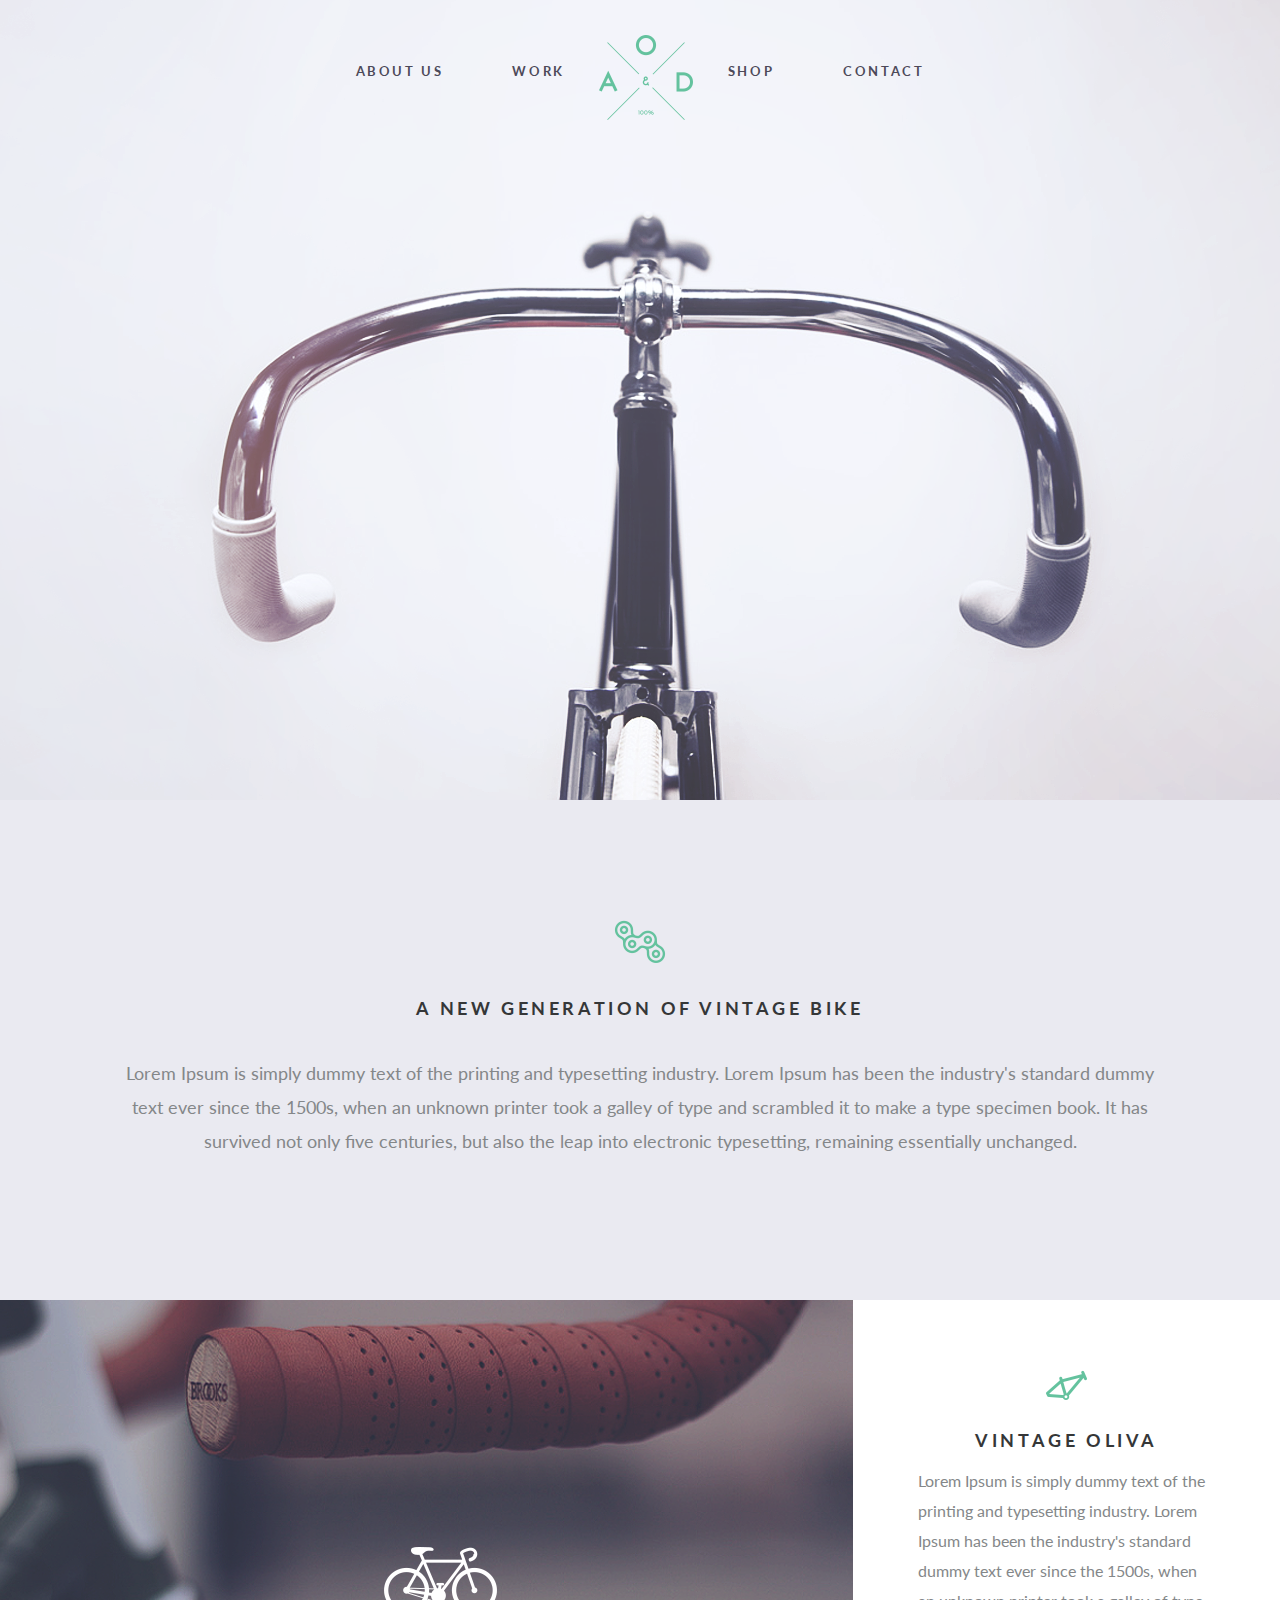
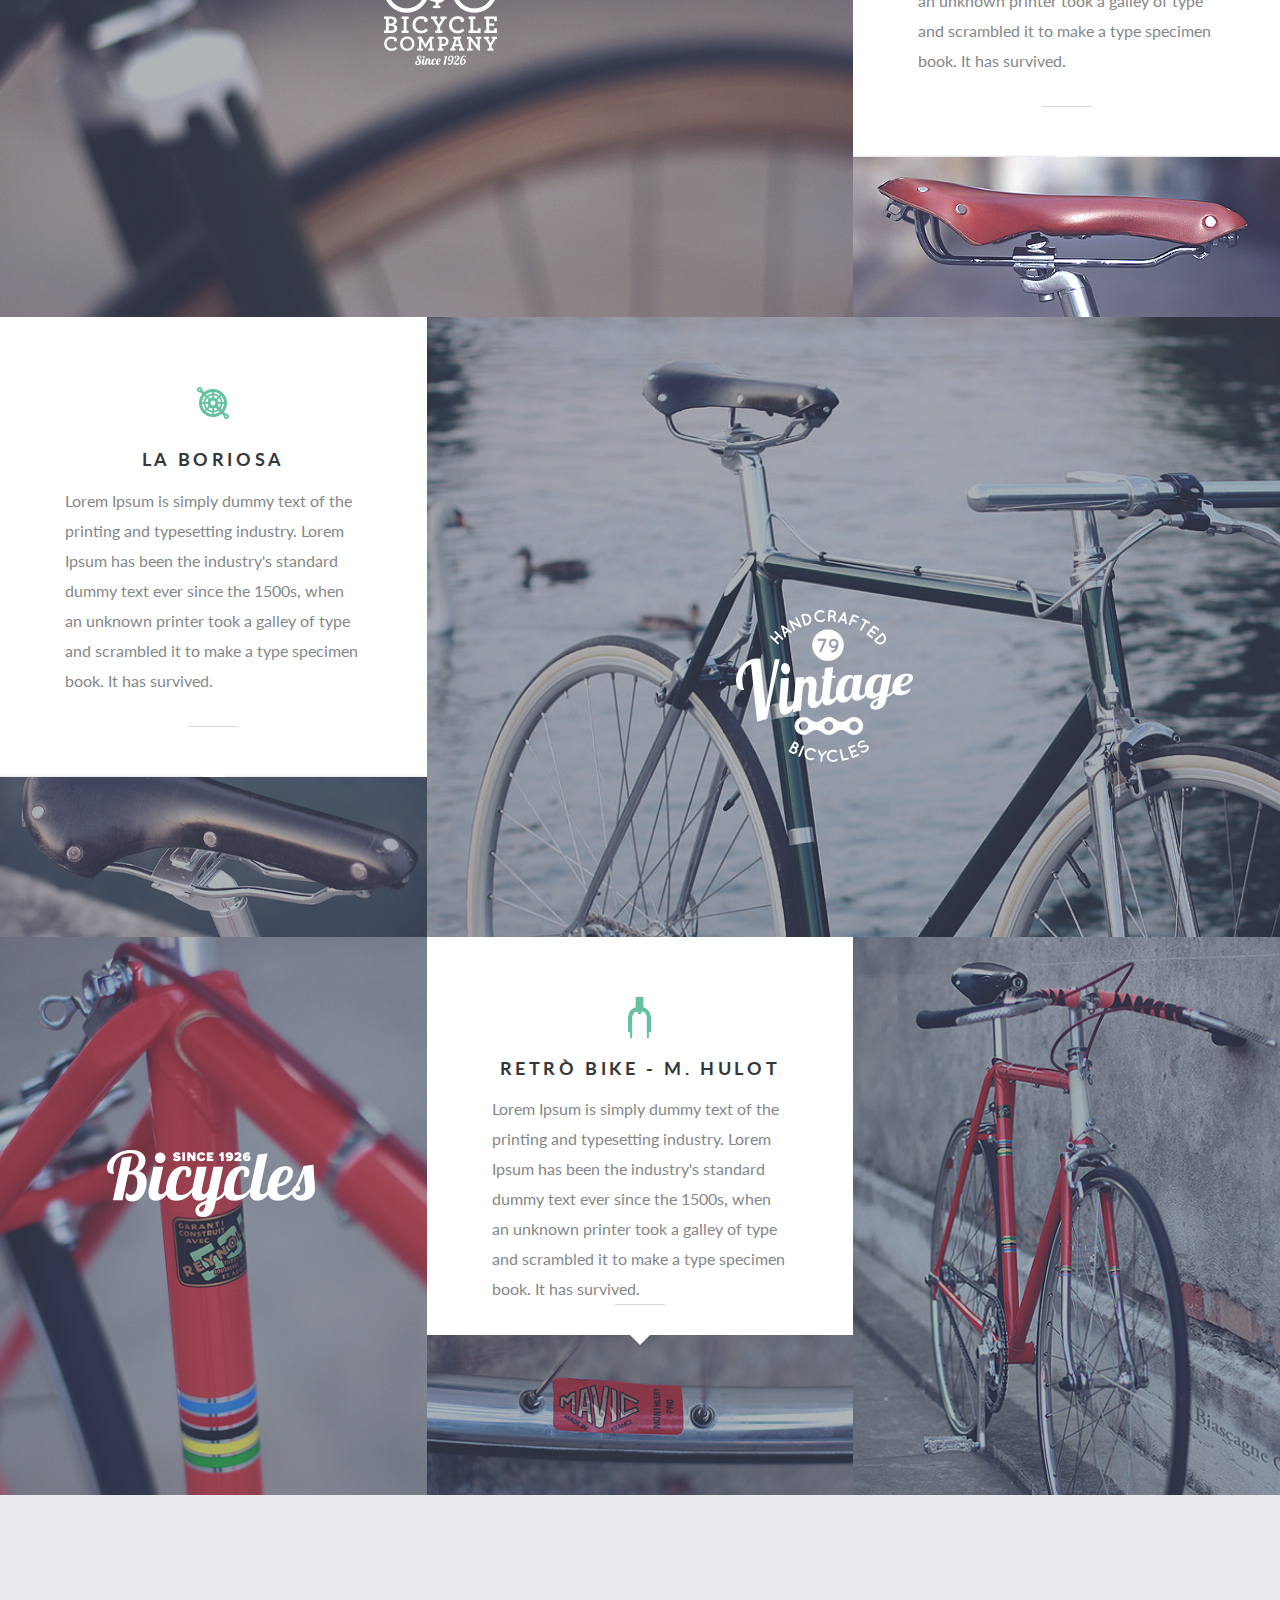
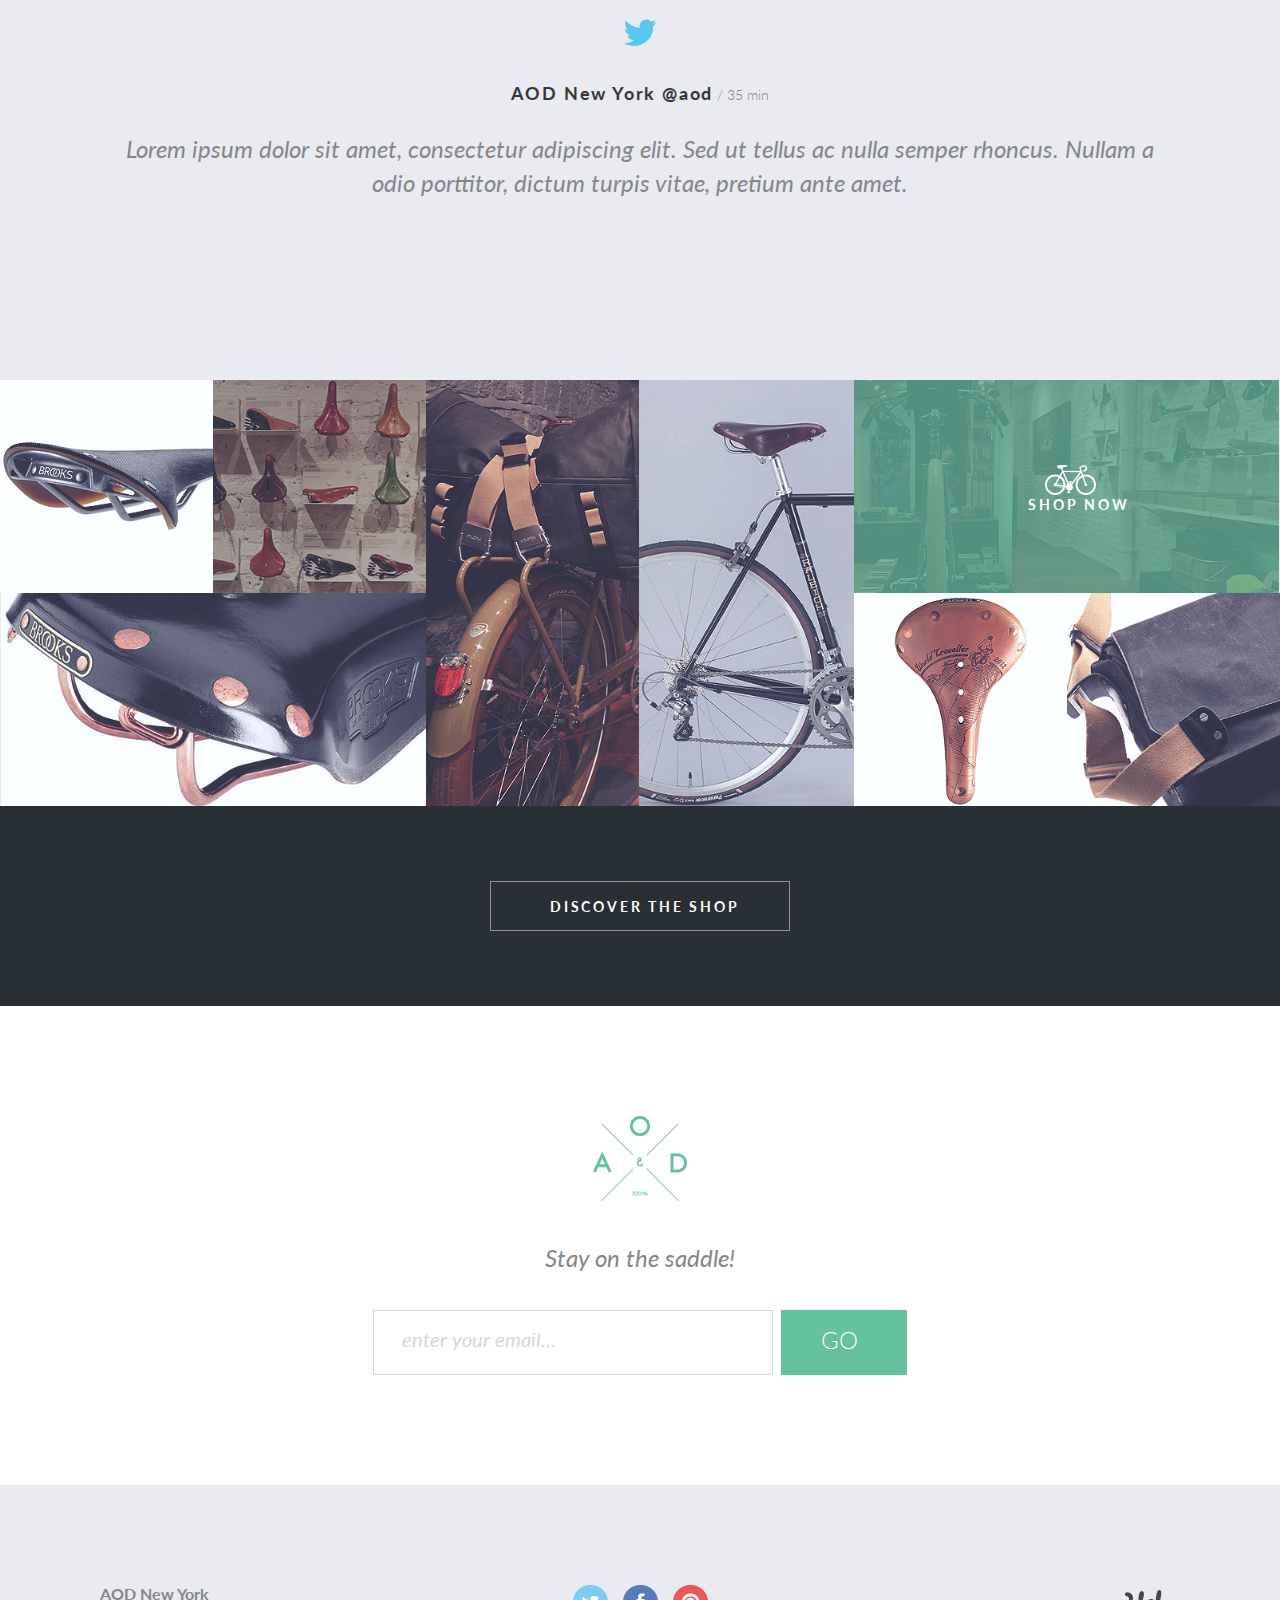
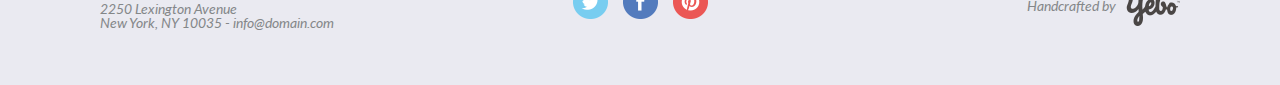
<file: web/index.html>
<!DOCTYPE html>
<html lang="en">
<head>
	<title>Web</title>
	<link href="css/style.css" rel="stylesheet">
	<meta content="text/html;charset=UTF-8" http-equiv="Content-Type">
	<meta content="width=device-width" name="viewport">

</head>
<body>
	<div class="wrapper">
		<header class="header">
			<div class="header__row">
				<div class="header__text"><a href="#">ABOUT US</a></div>
				<div class="header__text"><a href="#">WORK</a></div>
				<div class="header__logo">
					<img alt="" src="img/logo/header_logo.png">
				</div>
				<div class="header__text"><a href="#">SHOP</a></div>
				<div class="header__text"><a href="#">CONTACT</a></div>
			</div>
		</header>
		<div class="content">
			<div class="chain">
				<div class="chain__icon">
					<img alt="" src="img/icons/chain_icon.png">
				</div>
				<div class="chain__title">A NEW GENERATION OF VINTAGE BIKE</div>
				<div class="chain__text">Lorem Ipsum is simply dummy text of the printing and typesetting industry.
					Lorem Ipsum has been the industry's standard dummy text ever since the 1500s, when an unknown
					printer took a galley of type and scrambled it to make a type specimen book. It has survived not
					only five centuries, but also the leap into electronic typesetting, remaining essentially unchanged.
				</div>
			</div>
			<div class="frame">
				<div class="frame__row">
					<div class="frame__image">
						<img alt="" src="img/bike_1%20(1).png">
					
					</div>
					<div class="frame__bicycle-icon">
						<img alt="" src="img/logo/logo_bicycle.png">
					</div>
					
					<div class="frame__column right-column">
						<div class="right-column__body">
							<div class="right-column__logo">
								<img alt="" src="img/icons/frame_icon.png">
							</div>
							<div class="right-column__title">VINTAGE OLIVA</div>
							<div class="right-column__text ">Lorem Ipsum is simply dummy text of the printing and
								typesetting
								industry. Lorem Ipsum has been the industry's standard dummy text ever since the 1500s,
								when
								an unknown printer took a galley of type and scrambled it to make a type specimen book.
								It
								has survived.
							</div>
							<div class="right-column__line"></div>
						</div>
						<div class="right-column__image">
							<img alt="" src="img/bike_2.png">
						</div>
					</div>
				</div>
			</div>
			<div class="star frame">
				<div class="star__row frame__row">
					<div class="star__image frame__image">
						<img alt="" src="img/bike_3.png">
					</div>
					<div class="star__bicycle-icon ">
						<img alt="" src="img/logo/vintage_logo.png">
					</div>
					<div class="star__column frame__column left-column right-column">
						<div class="left-column__body right-column__body">
							<div class="left-column__logo right-column__logo">
								<img alt="" src="img/icons/bike_star_icon.png">
							</div>
							<div class="right-column__title">LA BORIOSA</div>
							<div class="right-column__text">Lorem Ipsum is simply dummy text of the printing and
								typesetting
								industry. Lorem Ipsum has been the industry's standard dummy text ever since the 1500s,
								when
								an unknown printer took a galley of type and scrambled it to make a type specimen book.
								It
								has survived.
							</div>
							<div class="right-column__line"></div>
						</div>
						<div class="right-column__image">
							<img alt="" src="img/bike_4.png">
						</div>
					</div>
				</div>
			</div>
			<div class="fork">
				<div class="fork__row">
					<div class="fork__label">
						<div class="fork__image">
							<img alt="" src="img/bike_5.png">
						</div>
						<div class="fork__logo">
							<img alt="" src="img/logo/bicycles_logo.png">
						</div>
					</div>
					<div class="fork__retro">
						<div class="retro__row">
							<div class="retro__body">
								<div class="retro__icon">
									<img alt="" src="img/icons/forch_icon.png">
								</div>
								<div class="retro__title right-column__title">retrò Bike - M. Hulot</div>
								<div class="retro__text right-column__text">Lorem Ipsum is simply dummy text of the
									printing and
									typesetting
									industry. Lorem Ipsum has been the industry's standard dummy text ever since the
									1500s,
									when
									an unknown printer took a galley of type and scrambled it to make a type specimen
									book.
									It
									has survived.
								</div>
							</div>
							<div class="retro__image">
								<img alt="" src="img/bike_6.png">
							</div>
						</div>
					</div>
					<div class="fork__right-image">
						<img alt="" src="img/bike_7.png">
					</div>
				</div>
			
			</div>
			<div class="social-selector">
				<div class="social-selector__twitter">
					<img alt="" src="img/icons/twitter_icon.png">
				</div>
				<div class="social-selector__title">
					<span class="title_bold">AOD New York @aod</span>
					<span class="title_light">/ 35 min</span>
				</div>
				<div class="social-selector__text">Lorem ipsum dolor sit amet, consectetur adipiscing elit. Sed ut
					tellus ac nulla semper rhoncus. Nullam a odio porttitor, dictum turpis vitae, pretium ante amet.
				</div>
			</div>
			<div class="gallery">
				<div class="gallery__row">
					<div class="first-four">
						<div class="first-four__row">
							<div class="first-four__three-pictures">
								<div class="square-pictures">
									<div class="square-pictures__row">
										<img src="img/footer_bike_1.png" alt="">
										<img src="img/footer_bike_3.png" alt="">
									</div>
								</div>
								<div class="bottom-picture">
									<img src="img/footer_bike_2.png" alt="">
								</div>
							</div>
							<div class="first-four__one-large">
								<img src="img/footer_bike_4.png" alt="">
							</div>
						</div>
					</div>
					<div class="first-four ">
						<div class="first-four__row second-four__row">
							<div class="first-four__three-pictures second-four__three-pictures">
								<div class="square-pictures">
									<div class="square-pictures__row">
										<img src="img/footer_bike_6.png" alt="">
										<img src="img/footer_bike_7.png" alt="">
									</div>
								</div>
								<div class="bottom-picture market-image">
									<img src="img/footer_bike_market_image.png" alt="">
									<a href="#">
										<div class="bg-market-image"></div>
									</a>
									<div class="logo-market">
										<img src="img/logo/logo_bike_market.png" alt="">
									</div>
									<div class="text-shop">SHOP NOW</div>
								</div>
								
							</div>
							<div class="first-four__one-large">
								<img src="img/footer_bike_5.png" alt="">
							</div>
						</div>
					</div>
					
				</div>
			</div>
			<div class="discover">
				<a href="#" class="discover__button">
					<div class="discover__text">DISCOVER THE SHOP</div>
				</a>
			</div>
			<div class="email">
				<div class="email__logo">
					<img src="img/logo/header_logo.png" alt="">
				</div>
				<div class="email__text">Stay on the saddle!</div>
				<div class="email__row">
					<input placeholder="enter your email..." type="text" class="email__input"></input>
					<a href="#" class="email__button">
						<span class="button__text">GO</span>
					</a>
				</div>
			</div>
		</div>
	</div>
	<footer class="footer">
		<div class="footer__container">
			<div class="footer__row">
				<div class="footer__address">
					<div class="footer__address_bold">AOD New York</div>
					<div class="footer__address_italic">2250 Lexington Avenue <br> New York, NY 10035 - info@domain.com
					</div>
				</div>
				<div class="footer__media media">
					<div class="media__row">
						<div class="media__twitter ">
							<img alt="" src="img/icons/twitter_icon_2.png">
						</div>
						<div class="media__facebook ">
							<img alt="" src="img/icons/facebook_logo.png">
						</div>
						<div class="media__pinterest ">
							<img alt="" src="img/icons/pinterest_icon.png">
						</div>
					</div>
				</div>
				<div class="footer__copyright copyright">
					<div class="copyright__row">
						<div class="copyright__text">Handcrafted by</div>
						<div class="copyright__signature">
							<img alt="" src="img/icons/y_e_b_o_logo.png">
						</div>
					</div>
				</div>
			</div>
		</div>
	</footer>
</body>
</html>
</file>
<file: web/css/style.css>
@import url("https://fonts.googleapis.com/css2?family=Lato:ital,wght@0,300;0,400;0,700;1,400;1,700&display=swap");
* {
  padding: 0;
  margin: 0;
  border: 0;
}

*, *:before, *:after {
  -webkit-box-sizing: border-box;
  box-sizing: border-box;
}

:focus, :active {
  outline: none;
}

a:focus, a:active {
  outline: none;
}

nav, footer, header, aside {
  display: block;
}

html, body {
  height: 100%;
  width: 100%;
  font-size: 100%;
  line-height: 1;
  font-size: 14px;
  -ms-text-size-adjust: 100%;
  -moz-text-size-adjust: 100%;
  -webkit-text-size-adjust: 100%;
}

input, button, textarea {
  font-family: inherit;
}

input::-ms-clear {
  display: none;
}

button {
  cursor: pointer;
}

button::-moz-focus-inner {
  padding: 0;
  border: 0;
}

a, a:visited {
  text-decoration: none;
}

a:hover {
  text-decoration: none;
}

ul li {
  list-style: none;
}

img {
  vertical-align: top;
}

h1, h2, h3, h4, h5, h6 {
  font-size: inherit;
  font-weight: 400;
}

/*--------------------------------------*/
body {
  font-family: Lato, sans-serif;
  background: #eaeaf1;
}

.wrapper {
  display: -webkit-box;
  display: -ms-flexbox;
  display: flex;
  -webkit-box-orient: vertical;
  -webkit-box-direction: normal;
      -ms-flex-direction: column;
          flex-direction: column;
  -webkit-box-flex: 1;
      -ms-flex: 1 1 auto;
          flex: 1 1 auto;
}

.header {
  background: url("../img/header_bg.png") 50% no-repeat;
  height: 800px;
}
.header__row {
  display: -webkit-box;
  display: -ms-flexbox;
  display: flex;
  -webkit-box-pack: center;
      -ms-flex-pack: center;
          justify-content: center;
  padding: 64px 0 0;
}
.header__text {
  margin: 0 34.5px;
  font-size: 13px;
  line-height: 1.2;
  font-weight: 700;
  letter-spacing: 0.2em;
  color: #4d4959;
}
.header__text a {
  color: #4d4959;
}
.header__logo {
  margin: -29px 0 0;
}

.chain {
  max-width: 1080px;
  margin: 0 auto;
  display: -webkit-box;
  display: -ms-flexbox;
  display: flex;
  -webkit-box-orient: vertical;
  -webkit-box-direction: normal;
      -ms-flex-direction: column;
          flex-direction: column;
  -webkit-box-pack: center;
      -ms-flex-pack: center;
          justify-content: center;
}
.chain__icon {
  margin: 120px auto 35px;
}
.chain__title {
  margin: 0 auto 36px;
  font-size: 18px;
  line-height: 1.2;
  font-weight: 700;
  letter-spacing: 0.2em;
  color: #353738;
}
.chain__text {
  margin: 0 15px 142px;
  font-size: 18px;
  line-height: 34px;
  text-align: center;
  color: #848789;
}

.frame {
  max-width: 1600px;
  margin: 0 auto;
}
.frame__row {
  display: -webkit-box;
  display: -ms-flexbox;
  display: flex;
  position: relative;
}
.frame__image {
  -webkit-box-flex: 0;
      -ms-flex: 0 0 66.666%;
          flex: 0 0 66.666%;
  position: relative;
}
.frame__image img {
  width: 100%;
  height: 100%;
  -o-object-fit: cover;
     object-fit: cover;
  position: absolute;
  top: 0;
  left: 0;
}
.frame__bicycle-icon {
  position: absolute;
  top: 40%;
  left: 30%;
}

@media (max-width: 1060px) {
  .frame__row {
    -webkit-box-orient: vertical;
    -webkit-box-direction: normal;
        -ms-flex-direction: column;
            flex-direction: column;
  }
  .frame__image img {
    position: static;
  }
  .frame__bicycle-icon {
    top: 20%;
    left: 44%;
  }

  .star__row {
    -ms-flex-wrap: wrap;
        flex-wrap: wrap;
  }
  .star__image {
    -webkit-box-flex: 1;
        -ms-flex: 1 1 auto;
            flex: 1 1 auto;
  }

  .right-column__image img {
    width: 1060px;
  }
}
.right-column {
  display: -webkit-box;
  display: -ms-flexbox;
  display: flex;
  -webkit-box-orient: vertical;
  -webkit-box-direction: normal;
      -ms-flex-direction: column;
          flex-direction: column;
  -webkit-box-align: center;
      -ms-flex-align: center;
          align-items: center;
}
.right-column__body {
  -webkit-box-flex: 1;
      -ms-flex: 1 0 auto;
          flex: 1 0 auto;
  background: url("../img/bg_230.png") 50% 50%/cover no-repeat;
  position: relative;
  display: -webkit-box;
  display: -ms-flexbox;
  display: flex;
  -webkit-box-orient: vertical;
  -webkit-box-direction: normal;
      -ms-flex-direction: column;
          flex-direction: column;
  margin: 0 0 -10px 0;
  -webkit-box-align: center;
      -ms-flex-align: center;
          align-items: center;
}
.right-column__logo {
  margin: 70px 0 30px;
}
.right-column__title {
  font-size: 18px;
  line-height: 1.2;
  font-weight: 700;
  letter-spacing: 0.2em;
  color: #353738;
  margin: 0 0 15px 0;
}
.right-column__text {
  font-size: 16px;
  line-height: 30px;
  color: #848789;
  margin: 0 65px 30px;
}
.right-column__line {
  width: 50px;
  height: 1px;
  background-color: rgba(53, 55, 56, 0.2);
  margin: 0 0 60px 0;
}
.right-column__image {
  position: relative;
}
.right-column__image img {
  max-width: 100%;
}

.star__row {
  -webkit-box-orient: horizontal;
  -webkit-box-direction: reverse;
      -ms-flex-direction: row-reverse;
          flex-direction: row-reverse;
}

.star__image {
  position: relative;
}

.star__bicycle-icon {
  position: absolute;
  top: 50%;
  left: 60%;
  width: 113px;
  height: 118px;
  display: -webkit-box;
  display: -ms-flexbox;
  display: flex;
  -webkit-box-pack: center;
      -ms-flex-pack: center;
          justify-content: center;
  -webkit-box-align: center;
      -ms-flex-align: center;
          align-items: center;
}

@media (max-width: 1060px) {
  .star__bicycle-icon {
    top: 20%;
    left: 43%;
  }
}
.fork {
  max-width: 1600px;
  margin: 0 auto;
}
.fork__row {
  display: -webkit-box;
  display: -ms-flexbox;
  display: flex;
}
.fork__label {
  -webkit-box-flex: 0;
      -ms-flex: 0 0 33.333%;
          flex: 0 0 33.333%;
  position: relative;
}
.fork__image {
  max-width: 100%;
}
.fork__image img {
  width: 100%;
  height: 100%;
  -o-object-fit: cover;
     object-fit: cover;
  position: absolute;
  top: 0;
  left: 0;
}
.fork__logo {
  position: absolute;
  top: 0;
  left: 0;
  margin: 50% 25% 0 25%;
}
.fork__retro {
  -webkit-box-flex: 0;
      -ms-flex: 0 0 33.333%;
          flex: 0 0 33.333%;
  max-width: 100%;
}
.fork__right-image {
  -webkit-box-flex: 0;
      -ms-flex: 0 0 33.333%;
          flex: 0 0 33.333%;
  position: relative;
  max-width: 100%;
}
.fork__right-image img {
  width: 100%;
  height: 100%;
  -o-object-fit: cover;
     object-fit: cover;
  position: absolute;
  top: 0;
  left: 0;
}

.retro__row {
  display: -webkit-box;
  display: -ms-flexbox;
  display: flex;
  -webkit-box-orient: vertical;
  -webkit-box-direction: normal;
      -ms-flex-direction: column;
          flex-direction: column;
  height: 100%;
}
.retro__body {
  display: -webkit-box;
  display: -ms-flexbox;
  display: flex;
  -webkit-box-orient: vertical;
  -webkit-box-direction: normal;
      -ms-flex-direction: column;
          flex-direction: column;
  -webkit-box-align: center;
      -ms-flex-align: center;
          align-items: center;
  height: 100%;
  position: relative;
  background: #fff;
}
.retro__body:after {
  content: "";
  position: absolute;
  bottom: -10px;
  left: 50%;
  margin: 0 0 0 -10px;
  width: 0;
  height: 0;
  border-left: 10px solid transparent;
  border-right: 10px solid transparent;
  border-top: 10px solid #fff;
}
.retro__icon {
  margin: 60px 0 20px 0;
}
.retro__title {
  text-transform: uppercase;
}
.retro__text {
  -webkit-box-flex: 1;
      -ms-flex: 1 0 auto;
          flex: 1 0 auto;
}
.retro__text:after {
  content: "";
  display: block;
  width: 50px;
  height: 1px;
  background-color: rgba(53, 55, 56, 0.2);
  margin: 0 auto;
}
.retro__image img {
  max-width: 100%;
}

@media (max-width: 1060px) {
  .fork__row {
    -webkit-box-orient: vertical;
    -webkit-box-direction: normal;
        -ms-flex-direction: column;
            flex-direction: column;
  }

  .fork__image {
    height: 534px;
  }

  .fork__right-image {
    height: 600px;
    -webkit-box-flex: 0;
        -ms-flex: none;
            flex: none;
  }

  .fork__right-image img {
    -o-object-fit: fill;
       object-fit: fill;
  }

  .retro__image img {
    width: 100%;
  }

  .fork__logo {
    margin: 30% 38% 0;
  }
}
.social-selector {
  display: -webkit-box;
  display: -ms-flexbox;
  display: flex;
  -webkit-box-orient: vertical;
  -webkit-box-direction: normal;
      -ms-flex-direction: column;
          flex-direction: column;
  -webkit-box-align: center;
      -ms-flex-align: center;
          align-items: center;
}
.social-selector__twitter {
  margin: 124px 0 37px;
}
.social-selector__title {
  margin: 0 0 27px 0;
}
.social-selector__text {
  max-width: 1040px;
  text-align: center;
  font-size: 24px;
  line-height: 34px;
  font-weight: 400;
  font-style: italic;
  color: #848789;
  margin: 0 0 180px 0;
}

.title_bold {
  font-size: 18px;
  line-height: 1.2;
  font-weight: 700;
  letter-spacing: 0.1em;
  color: #353738;
}
.title_light {
  font-weight: 300;
  color: #848789;
}

.gallery {
  max-width: 1600px;
  margin: 0 auto;
}
.gallery__row {
  display: -webkit-box;
  display: -ms-flexbox;
  display: flex;
}

@media (max-width: 1060px) {
  .gallery__row {
    -webkit-box-orient: vertical;
    -webkit-box-direction: normal;
        -ms-flex-direction: column;
            flex-direction: column;
  }

  .one-large img {
    width: 100%;
  }

  .bottom-picture img {
    width: 100%;
  }
}
.first-four img {
  max-width: 100%;
}
.first-four__row {
  display: -webkit-box;
  display: -ms-flexbox;
  display: flex;
}
.first-four__three-pictures {
  -webkit-box-flex: 1;
      -ms-flex: 1 1 auto;
          flex: 1 1 auto;
}
.first-four__one-large img {
  height: 100%;
}

.square-pictures img {
  width: 50%;
}
.square-pictures__row {
  display: -webkit-box;
  display: -ms-flexbox;
  display: flex;
}

.bottom-picture {
  margin: 0 0 0 1px;
}

.bottom-picture img {
  max-width: 100%;
}

.second-four__row {
  -webkit-box-orient: horizontal;
  -webkit-box-direction: reverse;
      -ms-flex-direction: row-reverse;
          flex-direction: row-reverse;
}

.second-four__three-pictures {
  display: -webkit-box;
  display: -ms-flexbox;
  display: flex;
  -webkit-box-orient: vertical;
  -webkit-box-direction: reverse;
      -ms-flex-direction: column-reverse;
          flex-direction: column-reverse;
}

.market-image {
  position: relative;
  margin: 0 1px 0 0;
}

.bg-market-image {
  position: absolute;
  top: 0;
  left: 0;
  width: 100%;
  height: 100%;
  background: #5ba68d;
  opacity: 0.8;
}

.logo-market {
  position: absolute;
  top: 40%;
  left: 45%;
}

.text-shop {
  position: absolute;
  top: 55%;
  left: 41%;
  font-size: 14px;
  line-height: 1.2;
  font-weight: 700;
  text-transform: uppercase;
  letter-spacing: 0.2em;
  color: #ffffff;
}

.discover {
  height: 200px;
  background: #282f35;
  display: -webkit-box;
  display: -ms-flexbox;
  display: flex;
  -webkit-box-pack: center;
      -ms-flex-pack: center;
          justify-content: center;
  -webkit-box-align: center;
      -ms-flex-align: center;
          align-items: center;
}
.discover__button {
  width: 300px;
  height: 50px;
  border: 1px solid rgba(255, 255, 255, 0.49);
}
.discover__text {
  margin: 17px 0 0 59px;
  line-height: 1.2;
  font-weight: 700;
  letter-spacing: 0.2em;
  color: #ffffff;
}

.email {
  background: #fff;
  display: -webkit-box;
  display: -ms-flexbox;
  display: flex;
  -webkit-box-orient: vertical;
  -webkit-box-direction: normal;
      -ms-flex-direction: column;
          flex-direction: column;
  -webkit-box-align: center;
      -ms-flex-align: center;
          align-items: center;
  padding: 0 0 110px 0;
}
.email__logo {
  margin: 110px 0 40px;
}
.email__text {
  font-size: 24px;
  line-height: 34px;
  font-style: italic;
  color: #848789;
  margin: 0 0 35px 0;
}
.email__row {
  display: -webkit-box;
  display: -ms-flexbox;
  display: flex;
}
.email__input {
  border: 1px solid #d3d7d9;
  width: 400px;
  height: 65px;
  padding: 0 0 0 28px;
}
.email__input::-webkit-input-placeholder {
  font-size: 20px;
  line-height: 24px;
  font-style: italic;
  color: #d7d7d7;
}
.email__input::-moz-placeholder {
  font-size: 20px;
  line-height: 24px;
  font-style: italic;
  color: #d7d7d7;
}
.email__input:-ms-input-placeholder {
  font-size: 20px;
  line-height: 24px;
  font-style: italic;
  color: #d7d7d7;
}
.email__input::-ms-input-placeholder {
  font-size: 20px;
  line-height: 24px;
  font-style: italic;
  color: #d7d7d7;
}
.email__input::placeholder {
  font-size: 20px;
  line-height: 24px;
  font-style: italic;
  color: #d7d7d7;
}
.email__button {
  margin: 0 0 0 8px;
  width: 126px;
  height: 65px;
  background-color: #64c29e;
  display: block;
}

.button__text {
  display: block;
  margin: 18px 0 0 40px;
  font-size: 24px;
  line-height: 24px;
  font-weight: 300;
  color: #ffffff;
}

.footer {
  height: 100px;
}
.footer__container {
  max-width: 1100px;
  padding: 0 10px;
  margin: 100px auto;
}
.footer__row {
  display: -webkit-box;
  display: -ms-flexbox;
  display: flex;
  -webkit-box-pack: justify;
      -ms-flex-pack: justify;
          justify-content: space-between;
}
.footer__address {
  color: #848789;
}
.footer__address_bold {
  font-size: 16px;
  line-height: 17px;
  font-weight: 700;
}
.footer__address_italic {
  font-size: 13.9px;
  font-weight: 400;
  font-style: italic;
}

.media {
  margin: 0 0 0 -80px;
}
.media__row {
  display: -webkit-box;
  display: -ms-flexbox;
  display: flex;
}
.media__facebook {
  margin: 0 15px;
}

.copyright__row {
  display: -webkit-box;
  display: -ms-flexbox;
  display: flex;
  -webkit-box-align: center;
      -ms-flex-align: center;
          align-items: center;
}
.copyright__text {
  margin: 0 9px 0 0;
  font-size: 13.9px;
  line-height: 17px;
  font-style: italic;
  color: #848789;
}
.copyright__signature {
  margin: 5px 0 0 0;
}
</file>
